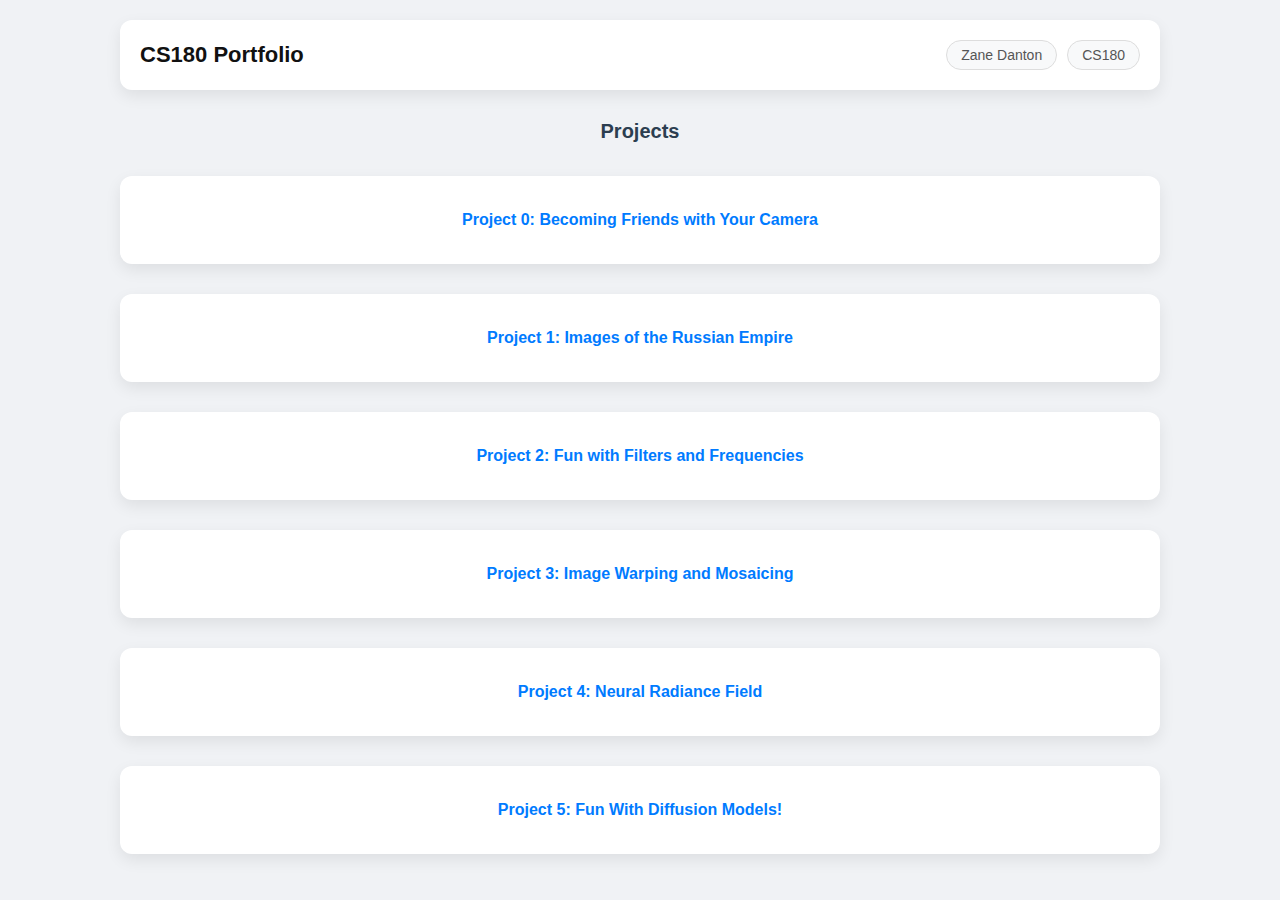
<file: home.html>
<!DOCTYPE html>
<html>
<head>
    <title>Home</title>
    <link rel="stylesheet" href="stylesheet.css">
</head>
<body>

<div class="header-card">
    <div class="header-left">
        <h1>CS180 Portfolio</h1>
    </div>
    <div class="header-right">
        <span class="tag">Zane Danton</span>
        <span class="tag">CS180</span>
    </div>
</div>

<h2>Projects</h2><br>

<div class="section-card">
    <a href="./project0/index.html">Project 0: Becoming Friends with Your Camera</a>
</div>

<div class="section-card">
    <a href="./project1/index.html">Project 1: Images of the Russian Empire</a>
</div>

<div class="section-card">
    <a href="./project2/page.html">Project 2: Fun with Filters and Frequencies</a>
</div>

<div class="section-card">
    <a href="./project3/page.html">Project 3: Image Warping and Mosaicing</a>
</div>

<div class="section-card">
    <a href="./project4/page.html">Project 4: Neural Radiance Field</a>
</div>

<div class="section-card">
    <a href="./project5/page.html">Project 5: Fun With Diffusion Models!</a>
</div>

</body>
</html>
</file>
<file: stylesheet.css>
body {
    font-family: "Segoe UI", Arial, sans-serif;
    margin: 20px;
    background-color: #f0f2f5;
    color: #333;
    text-align: center;
}

h1, h2 {
    color: #2c3e50;
    margin: 0 0 15px;
}

h1 {
    font-size: 24px;
    font-weight: 700;
}

h2 {
    font-size: 20px;
    font-weight: 600;
}

.header-card,
.section-card {
    background-color: #fff;
    border-radius: 12px;
    padding: 20px;
    margin: 0 auto 30px auto;
    max-width: 1000px;
    box-shadow: 0 6px 16px rgba(0,0,0,0.08);
}

.paper-card {
    background-color: #fff;
    border-radius: 12px;
    padding: 20px;
    margin: 0 auto 30px auto;
    max-width: 1000px;
    box-shadow: 0 6px 16px rgba(0,0,0,0.08);
    text-align: left;
}

/* header stuff */
.header-card {
    display: flex;
    justify-content: space-between;
    align-items: center;
    /*background-color: #b1b1b1;*/
}

.header-left h1 {
    font-size: 22px;
    color: #111;
    margin: 0;
}

.header-right {
    display: flex;
    flex-wrap: wrap;
    gap: 10px;
}

.tag {
    background-color: #f8f9fa;
    border: 1px solid #ddd;
    padding: 6px 14px;
    border-radius: 20px;
    font-size: 14px;
    color: #555;
}

/* image stuff */
.image-container,
.gif-container, .channel_comparison {
    display: flex;
    flex-wrap: wrap;
    justify-content: center;
    gap: 20px;
    padding: 15px;
}

.image-container img,
.gif-container img {
    border-radius: 10px;
    box-shadow: 0 6px 12px rgba(0,0,0,0.1);
}

.image-container img {
    max-width: 380px;
}

.gif-container img {
    max-width: 700px;
}

figcaption {
    margin-top: 8px;
    font-weight: 500;
    color: #444;
    font-size: 14px;
}

a {
    display: block;
    margin: 15px 0;
    text-align: center;
    text-decoration: none;
    color: #007bff;
    font-weight: bold;
}


.channel_comparison {
    border-radius: 0px;
  }

  .leftchannel-column {
    display: flex;
    flex-direction: column;
    gap: 10px;
    flex: 0 0 auto;
  }

  .leftchannel-column img {
    width: 200px;
    height: auto;
  }

  .rightchannel-image img {
    width: 400px;
    height: 100%;
    object-fit: cover;
  }

  .item-row {
    display: flex;
    align-items: center;
    gap: 24px; 
    margin-bottom: 24px; 
    padding-bottom: 24px;
    border-bottom: 1px solid #e0e0e0;
  }
  
  .image-col {
    flex-shrink: 0;
  }
  
  .image-col img {
    max-width: 350px;
    height: auto;
    display: block;
    border-radius: 4px;
  }
  
  .data-col {
    font-family: sans-serif;
    line-height: 1.6;
  }
  
  .data-col p {
    margin: 0;
  }
</file>
